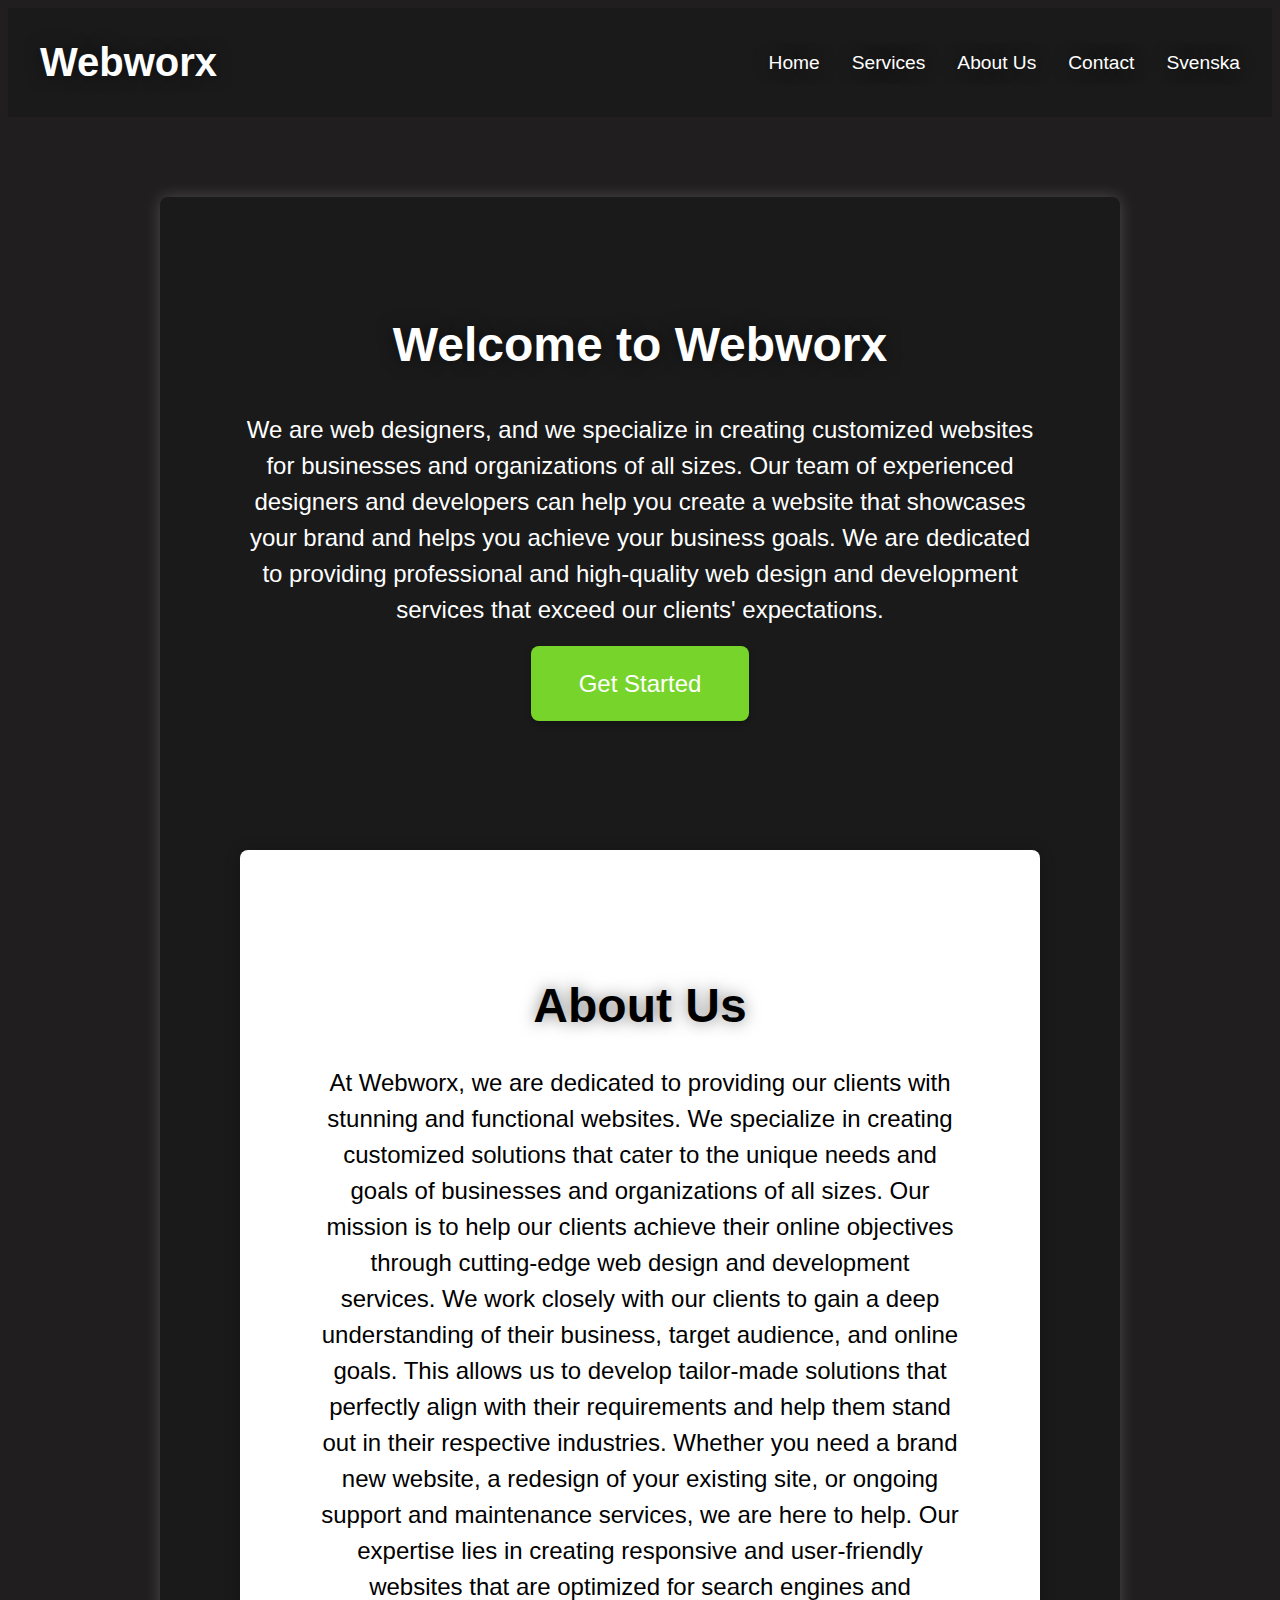
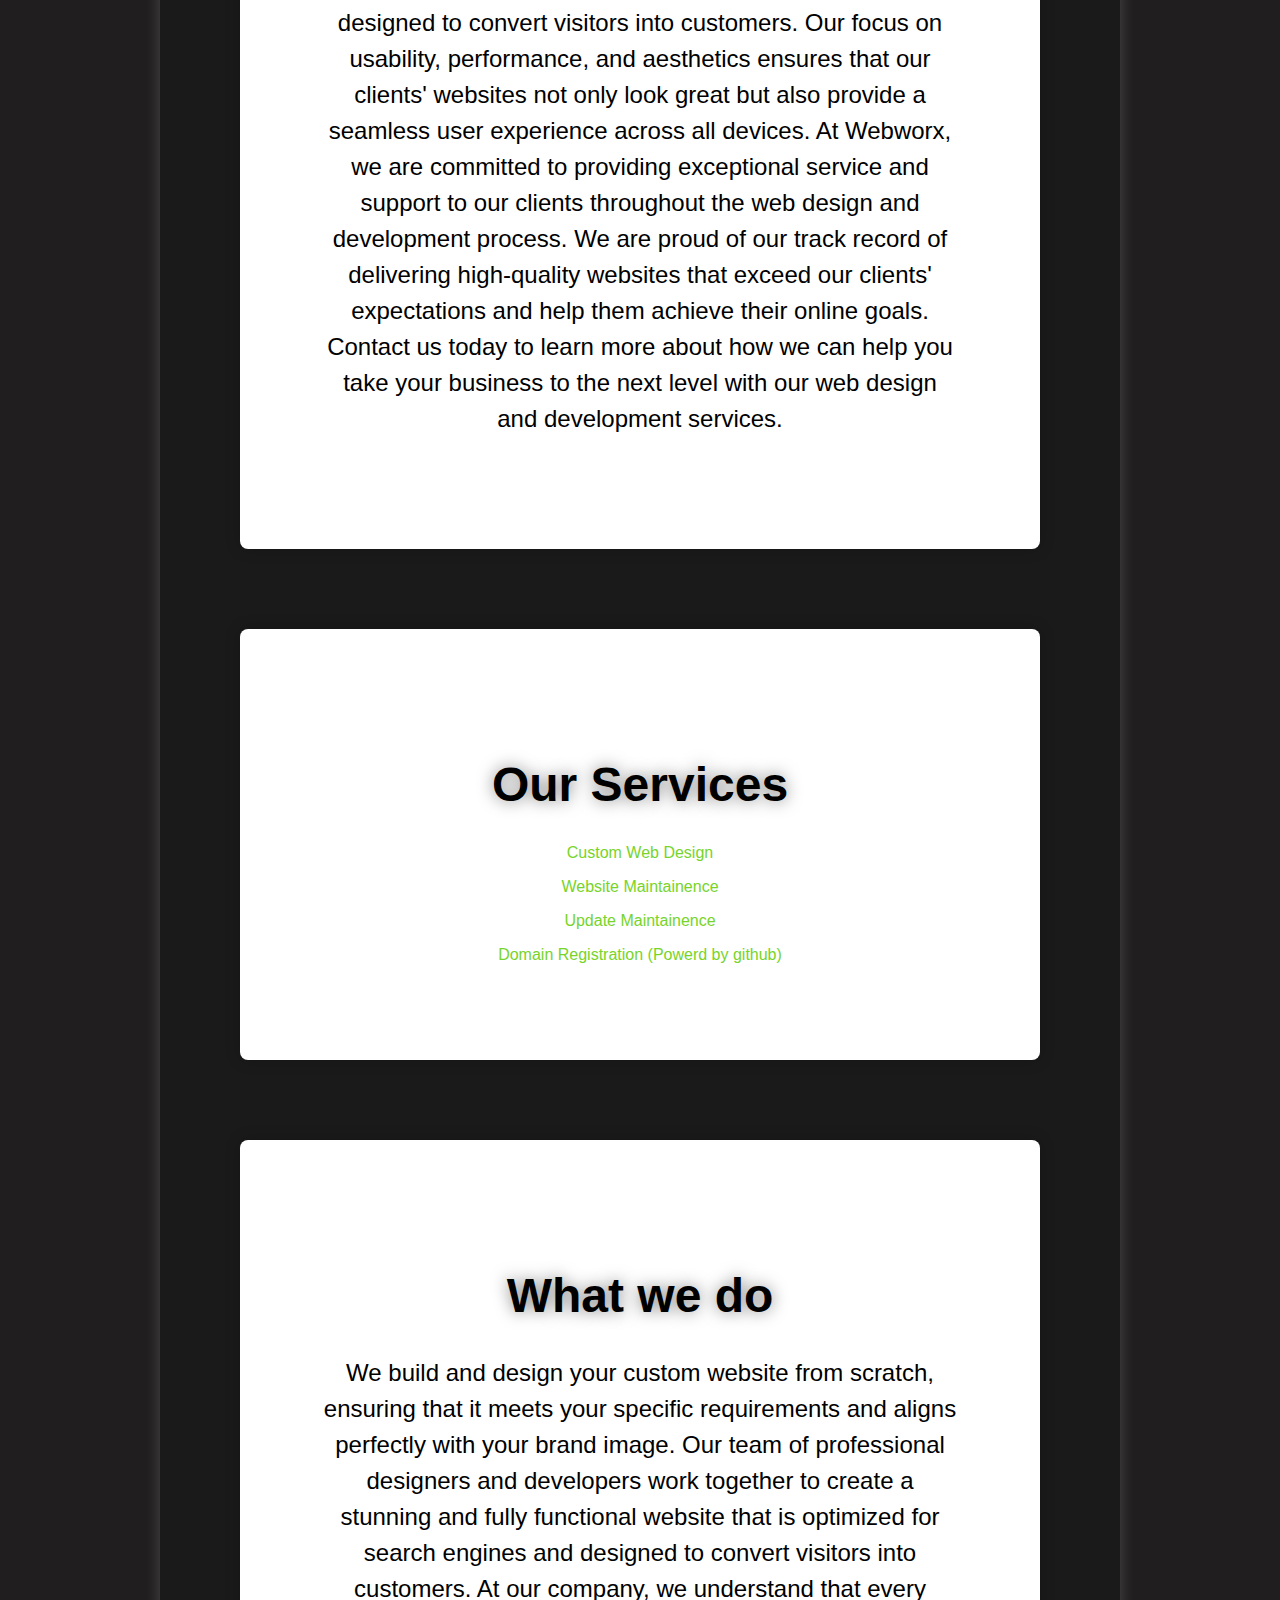
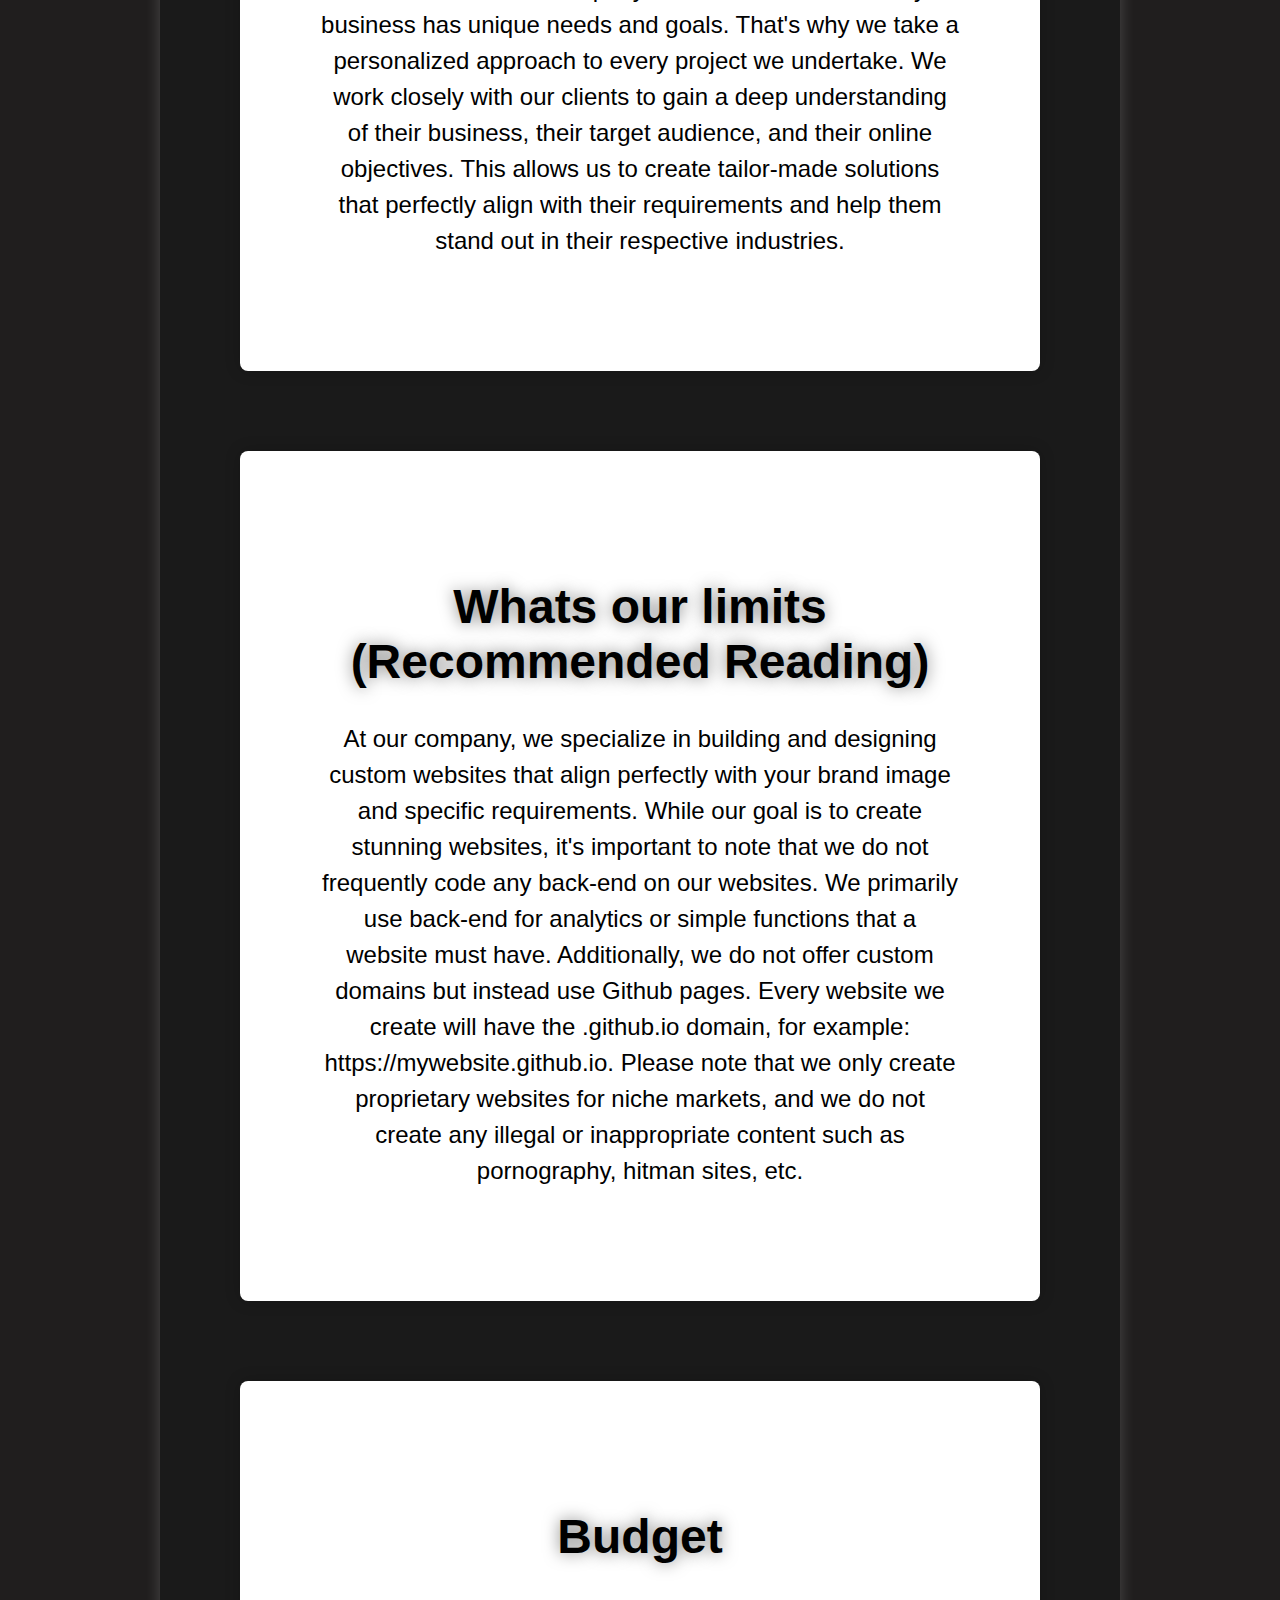
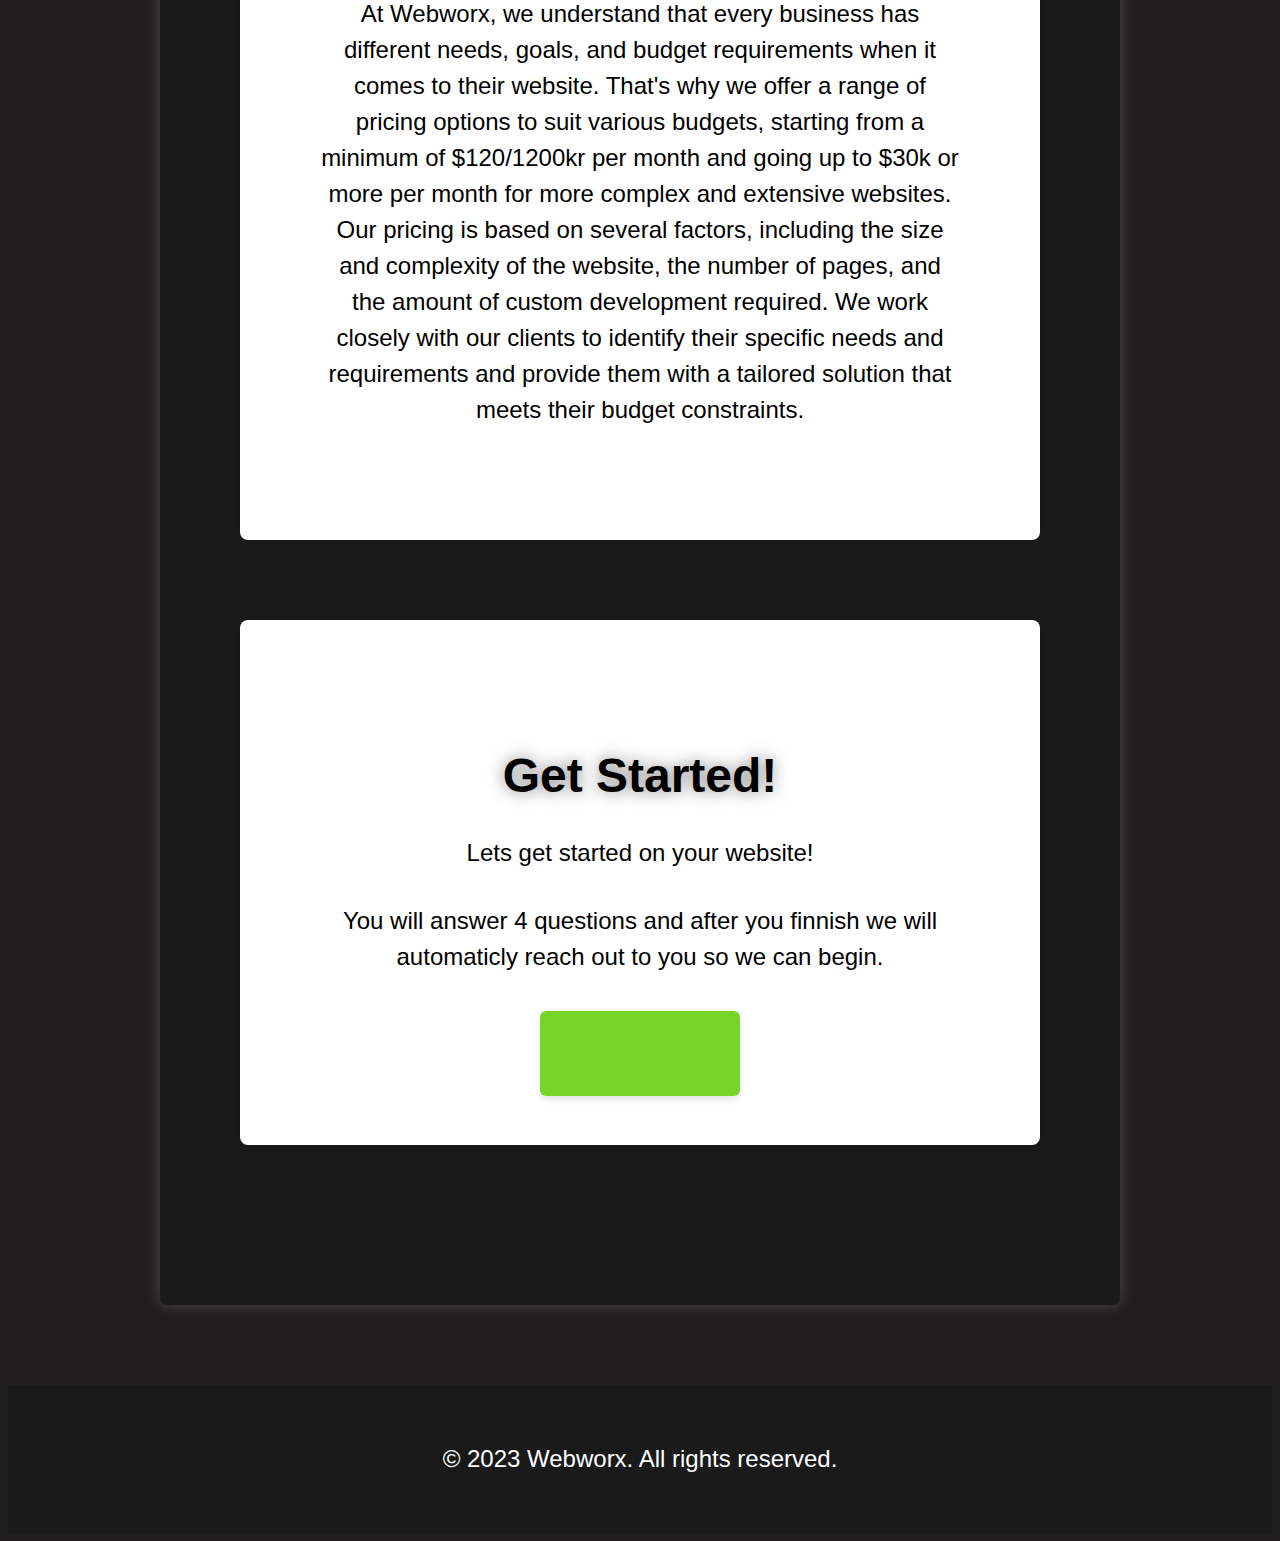
<file: index.html>
<!DOCTYPE html>
<html>
  <head>
    <title>Webworx</title>
    <link rel="stylesheet" type="text/css" href="style.css">
  </head>
  <body>
    <header>
      <h1>Webworx</h1>
      <nav>
        <ul>
          <li><a href="index.html">Home</a></li>
          <li><a href="#section2">Services</a></li>
          <li><a href="#section1">About Us</a></li>
          <li><a href="#section6">Contact</a></li>
          <li><a href="swe.html">Svenska</a></li>

        </ul>
      </nav>
    </header>
    <main>

    <div class="hero">
      <h2>Welcome to Webworx</h2>
      <p>We are web designers, and we specialize in creating customized websites for businesses and organizations of all sizes. Our team of experienced designers and developers can help you create a website that showcases your brand and helps you achieve your business goals. We are dedicated to providing professional and high-quality web design and development services that exceed our clients' expectations.</p><br>
      <a href="#section6" class="get-2">Get Started</a><br><br><br><br><br>


    </div>
      <div class="section" id="section1">
        <h3>About Us</h3>
        <p>At Webworx, we are dedicated to providing our clients with stunning and functional websites. We specialize in creating customized solutions that cater to the unique needs and goals of businesses and organizations of all sizes. Our mission is to help our clients achieve their online objectives through cutting-edge web design and development services.

We work closely with our clients to gain a deep understanding of their business, target audience, and online goals. This allows us to develop tailor-made solutions that perfectly align with their requirements and help them stand out in their respective industries. Whether you need a brand new website, a redesign of your existing site, or ongoing support and maintenance services, we are here to help.

Our expertise lies in creating responsive and user-friendly websites that are optimized for search engines and designed to convert visitors into customers. Our focus on usability, performance, and aesthetics ensures that our clients' websites not only look great but also provide a seamless user experience across all devices.

At Webworx, we are committed to providing exceptional service and support to our clients throughout the web design and development process. We are proud of our track record of delivering high-quality websites that exceed our clients' expectations and help them achieve their online goals. Contact us today to learn more about how we can help you take your business to the next level with our web design and development services.</p>
      </div>
      
      <div class="section" id="section2">
        <h3>Our Services</h3>
        <ul>
          <li><a href="#">Custom Web Design</a></li>
           <li><a href="#">Website Maintainence</a></li>
          <li><a href="#">Update Maintainence</a></li>
           <li><a href="#">Domain Registration (Powerd by github)</a></li>

        </ul>
      </div>
      
      <div class="section" id="section3">
        <h3>What we do</h3>
        <p>We build and design your custom website from scratch, ensuring that it meets your specific requirements and aligns perfectly with your brand image. Our team of professional designers and developers work together to create a stunning and fully functional website that is optimized for search engines and designed to convert visitors into customers.

At our company, we understand that every business has unique needs and goals. That's why we take a personalized approach to every project we undertake. We work closely with our clients to gain a deep understanding of their business, their target audience, and their online objectives. This allows us to create tailor-made solutions that perfectly align with their requirements and help them stand out in their respective industries. </p>
        
      </div>

      
      <div class="section" id="section4">
        <h3>Whats our limits (Recommended Reading)</h3>
        <p>At our company, we specialize in building and designing custom websites that align perfectly with your brand image and specific requirements. While our goal is to create stunning websites, it's important to note that we do not frequently code any back-end on our websites. We primarily use back-end for analytics or simple functions that a website must have. Additionally, we do not offer custom domains but instead use Github pages. Every website we create will have the .github.io domain, for example: https://mywebsite.github.io.

Please note that we only create proprietary websites for niche markets, and we do not create any illegal or inappropriate content such as pornography, hitman sites, etc.</p>
        
      </div>

       <div class="section" id="section5">
        <h3>Budget</h3>
        <p>At Webworx, we understand that every business has different needs, goals, and budget requirements when it comes to their website. That's why we offer a range of pricing options to suit various budgets, starting from a minimum of $120/1200kr per month and going up to $30k or more per month for more complex and extensive websites.
Our pricing is based on several factors, including the size and complexity of the website, the number of pages, and the amount of custom development required. We work closely with our clients to identify their specific needs and requirements and provide them with a tailored solution that meets their budget constraints.</p>
        
      </div>
       <div class="section" id="section6">
        <h3>Get Started!</h3>
        <p>Lets get started on your website! </p>
         <p>You will answer 4 questions and after you finnish we will automaticly reach out to you so we can begin.</p><br><br>

         <a href="https://www.fiverr.com/superman689/design-and-build-your-website" class="myButton">Get Started!</a>
         
        
      </div>
    </main>
    <footer> 
      <p>&copy; 2023 Webworx. All rights reserved.</p>
    </footer>
  </body>
</html>
</file>
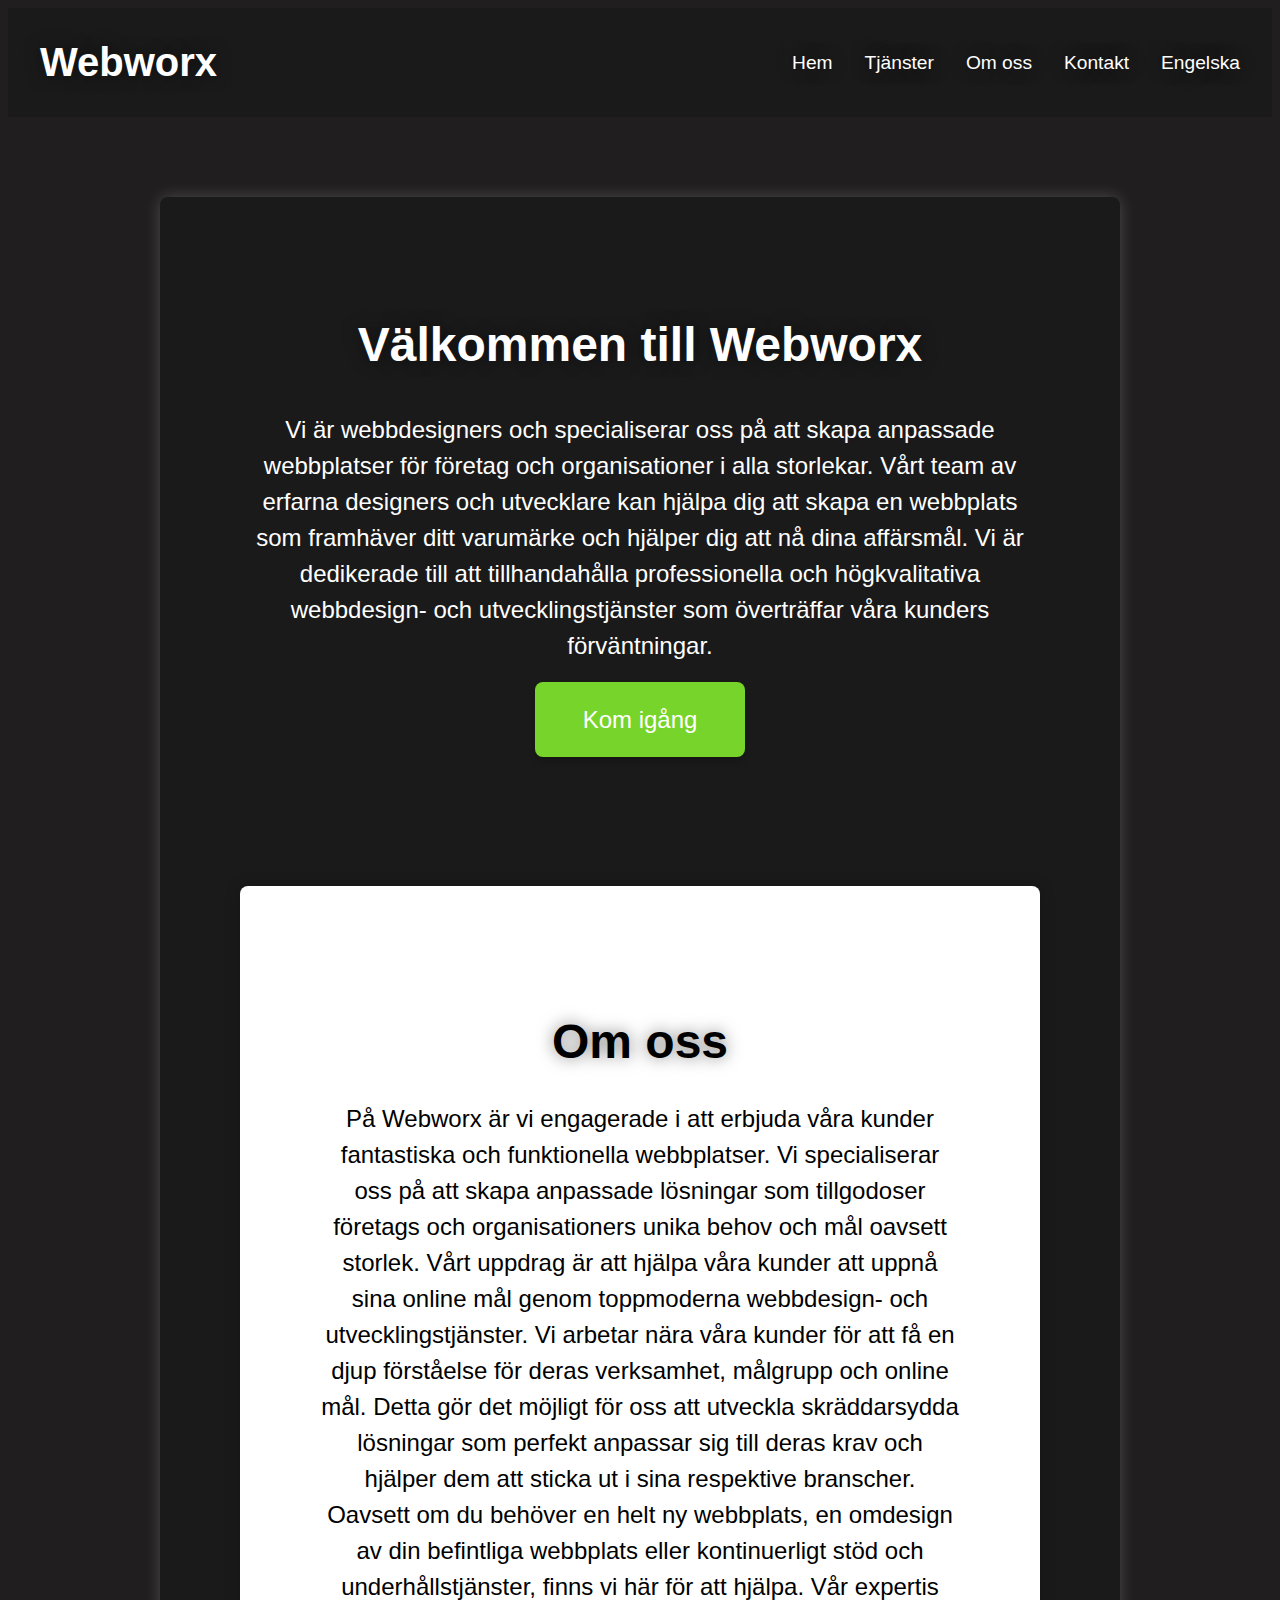
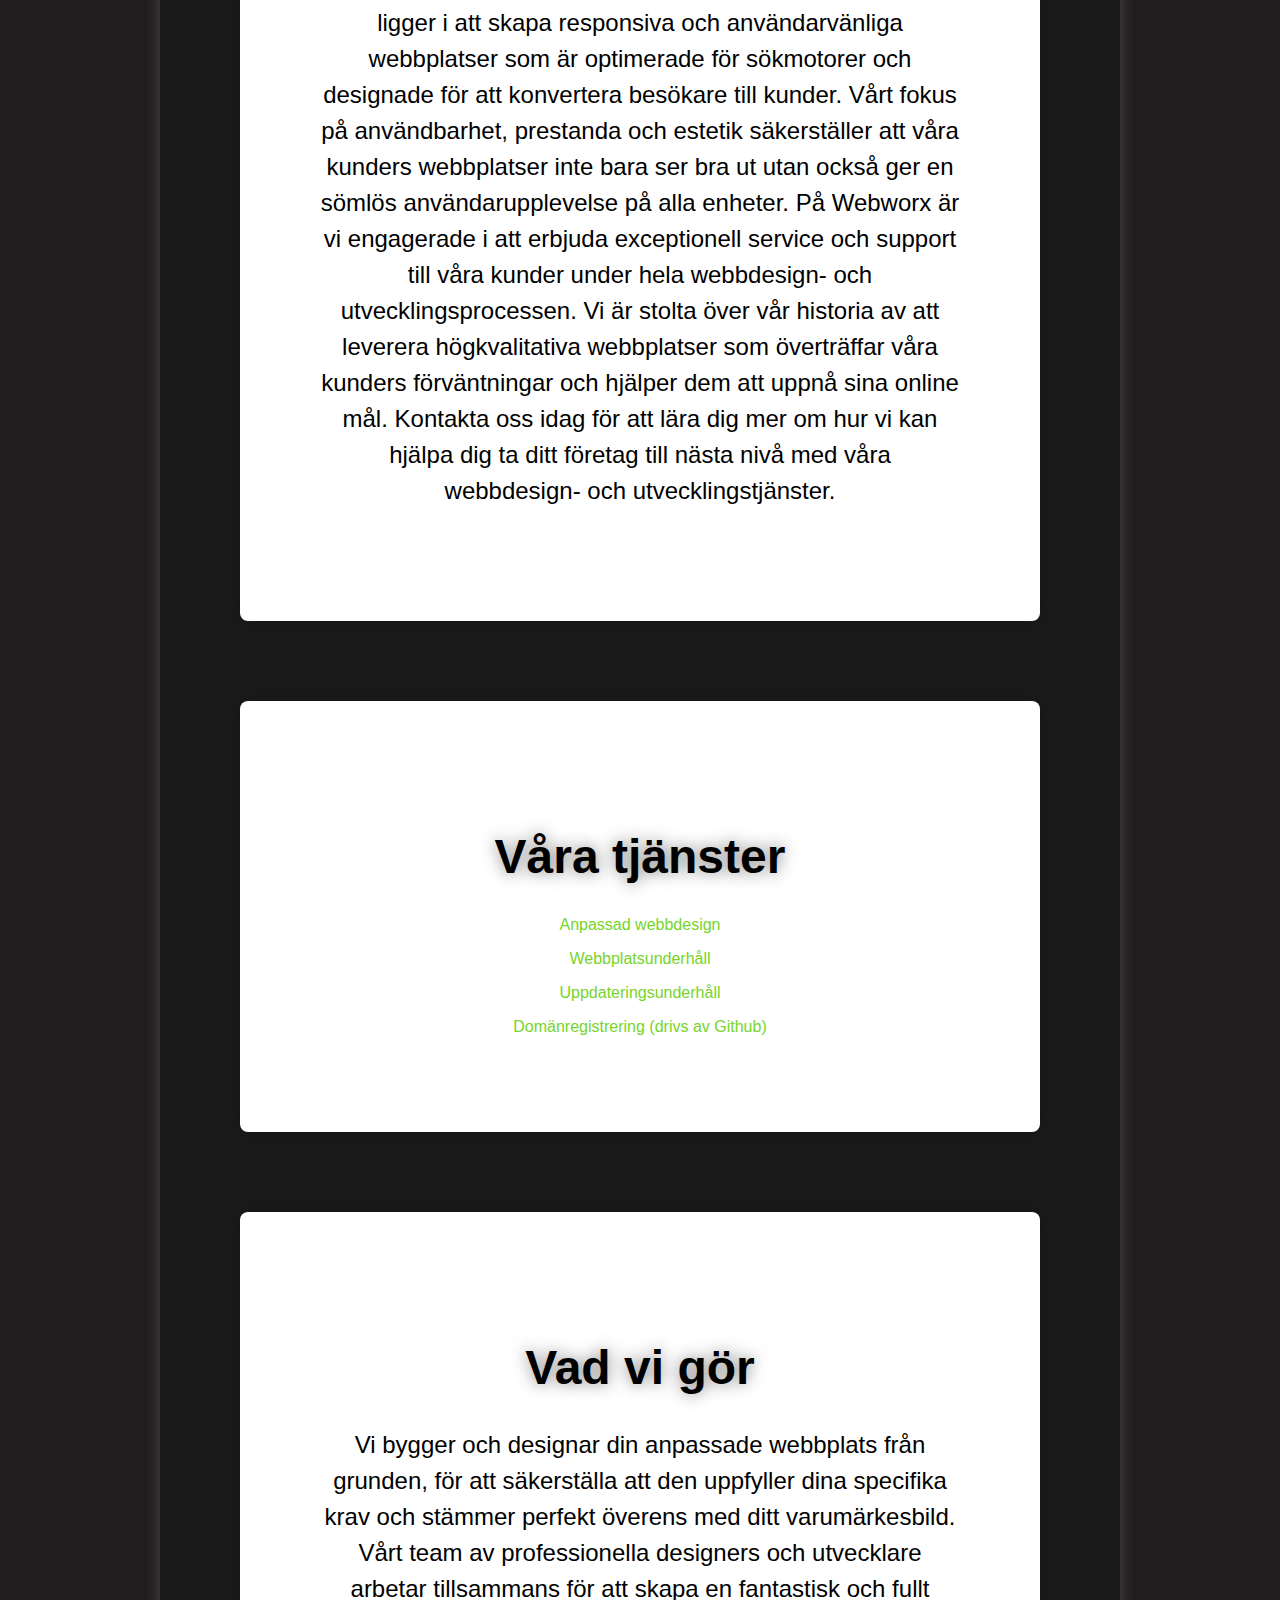
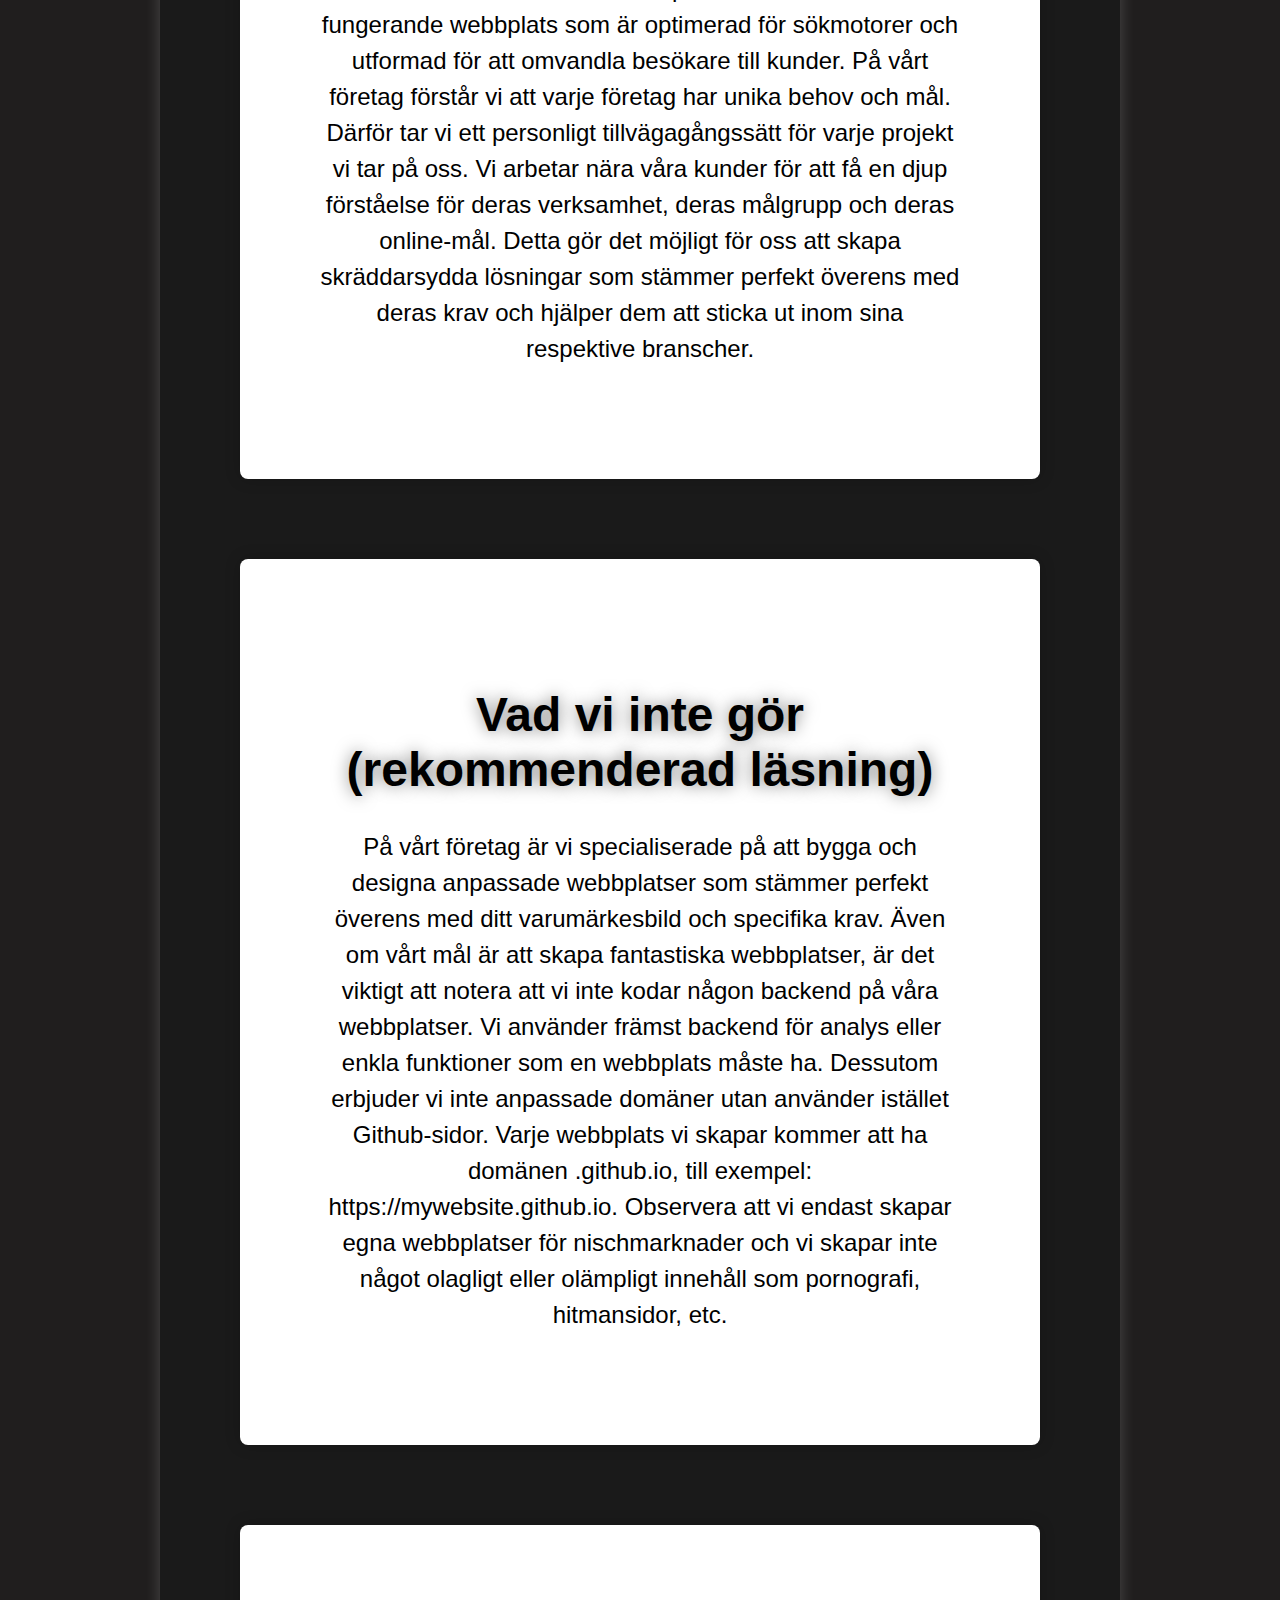
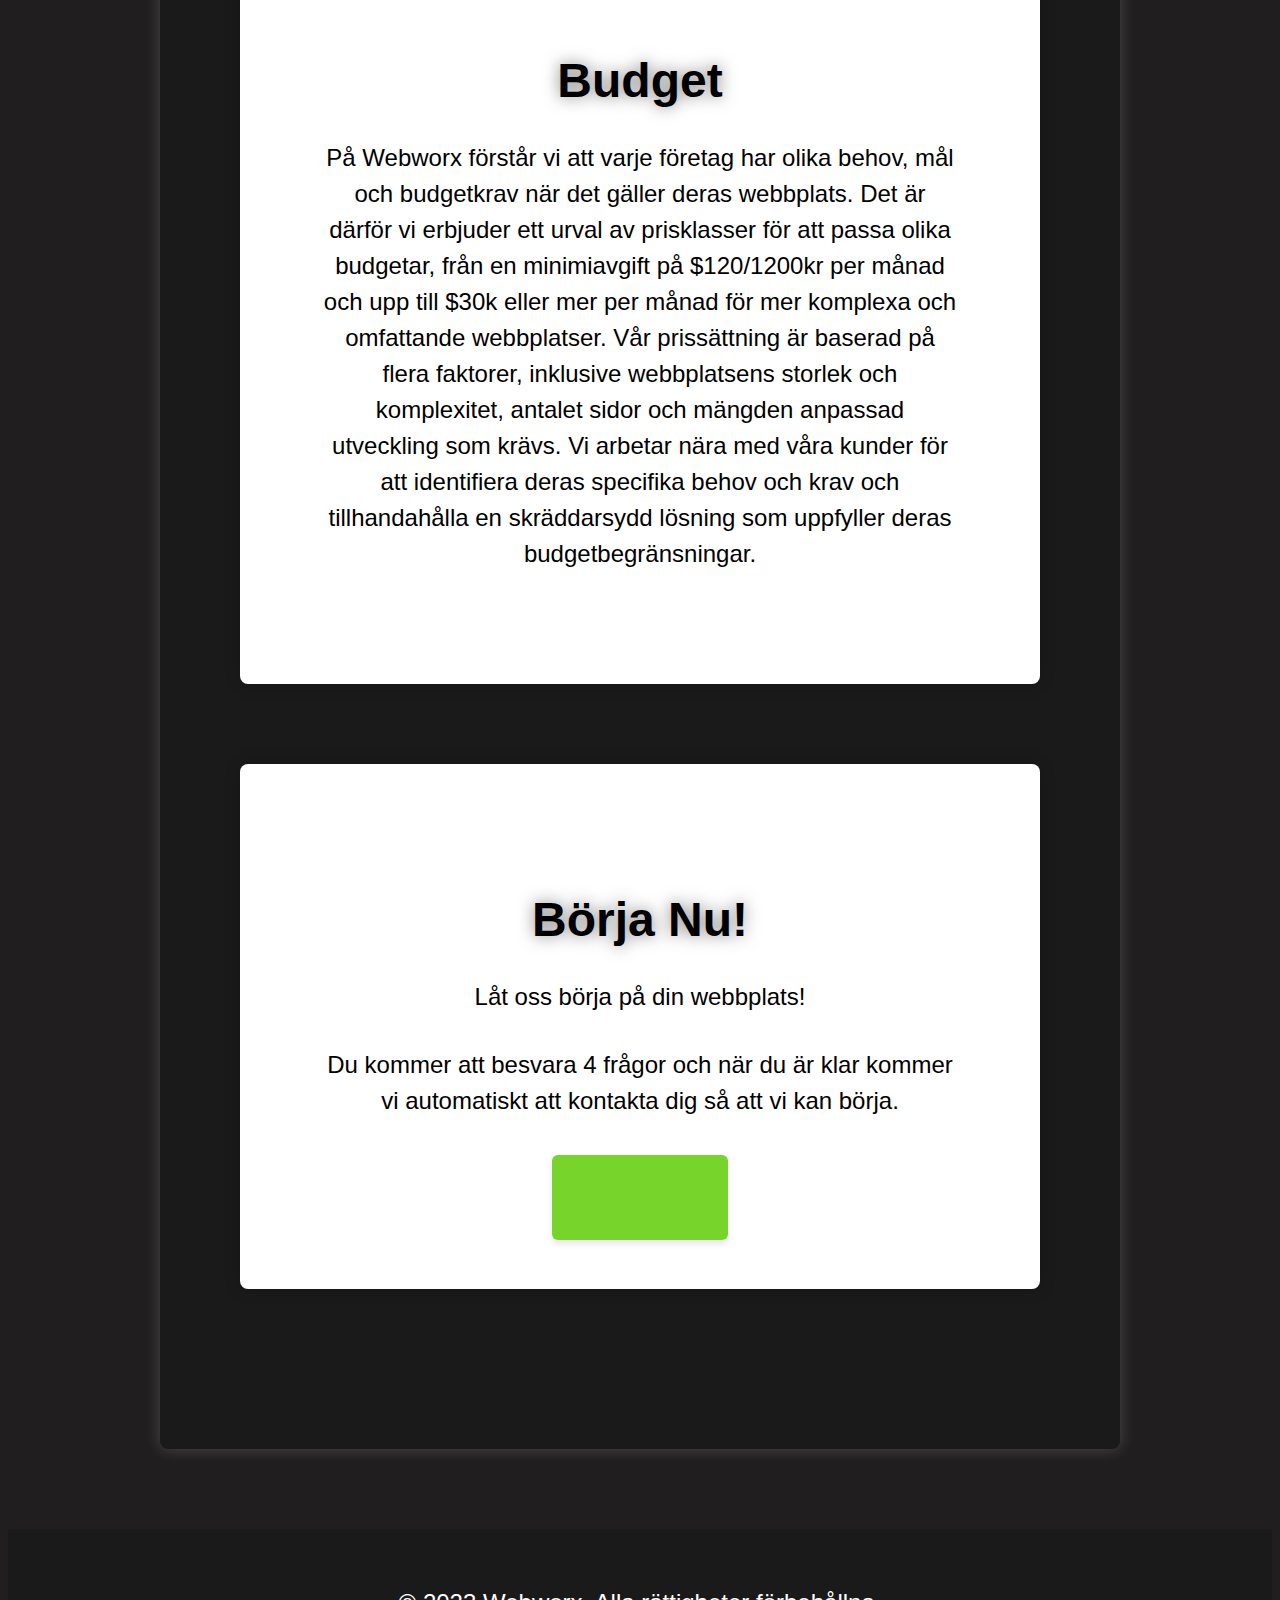
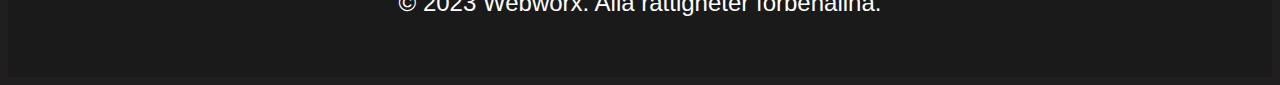
<file: swe.html>
<!DOCTYPE html>
<html>
  <head>
    <title>Webworx</title>
    <link rel="stylesheet" type="text/css" href="style.css">
  </head>
  <body>
    <header>
      <h1>Webworx</h1>
      <nav>
        <ul>
          <li><a href="index.html">Hem</a></li>
          <li><a href="#section2">Tjänster</a></li>
          <li><a href="#section1">Om oss</a></li>
          <li><a href="#section6">Kontakt</a></li>
          <li><a href="index.html">Engelska</a></li>
        </ul>
      </nav>
    </header>
    <main>

    <div class="hero">
      <h2>Välkommen till Webworx</h2>
      <p>Vi är webbdesigners och specialiserar oss på att skapa anpassade webbplatser för företag och organisationer i alla storlekar. Vårt team av erfarna designers och utvecklare kan hjälpa dig att skapa en webbplats som framhäver ditt varumärke och hjälper dig att nå dina affärsmål. Vi är dedikerade till att tillhandahålla professionella och högkvalitativa webbdesign- och utvecklingstjänster som överträffar våra kunders förväntningar.</p><br>
      <a href="#section6" class="get-2">Kom igång</a><br><br><br><br><br>
    </div>
      <div class="section" id="section1">
        <h3>Om oss</h3>
        <p>På Webworx är vi engagerade i att erbjuda våra kunder fantastiska och funktionella webbplatser. Vi specialiserar oss på att skapa anpassade lösningar som tillgodoser företags och organisationers unika behov och mål oavsett storlek. Vårt uppdrag är att hjälpa våra kunder att uppnå sina online mål genom toppmoderna webbdesign- och utvecklingstjänster.

Vi arbetar nära våra kunder för att få en djup förståelse för deras verksamhet, målgrupp och online mål. Detta gör det möjligt för oss att utveckla skräddarsydda lösningar som perfekt anpassar sig till deras krav och hjälper dem att sticka ut i sina respektive branscher. Oavsett om du behöver en helt ny webbplats, en omdesign av din befintliga webbplats eller kontinuerligt stöd och underhållstjänster, finns vi här för att hjälpa.

Vår expertis ligger i att skapa responsiva och användarvänliga webbplatser som är optimerade för sökmotorer och designade för att konvertera besökare till kunder. Vårt fokus på användbarhet, prestanda och estetik säkerställer att våra kunders webbplatser inte bara ser bra ut utan också ger en sömlös användarupplevelse på alla enheter.

På Webworx är vi engagerade i att erbjuda exceptionell service och support till våra kunder under hela webbdesign- och utvecklingsprocessen. Vi är stolta över vår historia av att leverera högkvalitativa webbplatser som överträffar våra kunders förväntningar och hjälper dem att uppnå sina online mål. Kontakta oss idag för att lära dig mer om hur vi kan hjälpa dig ta ditt företag till nästa nivå med våra webbdesign- och utvecklingstjänster.



</p>


      </div>
          <div class="section" id="section2">
    <h3>Våra tjänster</h3>
    <ul>
      <li><a href="#">Anpassad webbdesign</a></li>
       <li><a href="#">Webbplatsunderhåll</a></li>
      <li><a href="#">Uppdateringsunderhåll</a></li>
       <li><a href="#">Domänregistrering (drivs av Github)</a></li>

    </ul>
  </div>
  
  <div class="section" id="section3">
    <h3>Vad vi gör</h3>
    <p>Vi bygger och designar din anpassade webbplats från grunden, för att säkerställa att den uppfyller dina specifika krav och stämmer perfekt överens med ditt varumärkesbild. Vårt team av professionella designers och utvecklare arbetar tillsammans för att skapa en fantastisk och fullt fungerande webbplats som är optimerad för sökmotorer och utformad för att omvandla besökare till kunder.
På vårt företag förstår vi att varje företag har unika behov och mål. Därför tar vi ett personligt tillvägagångssätt för varje projekt vi tar på oss. Vi arbetar nära våra kunder för att få en djup förståelse för deras verksamhet, deras målgrupp och deras online-mål. Detta gör det möjligt för oss att skapa skräddarsydda lösningar som stämmer perfekt överens med deras krav och hjälper dem att sticka ut inom sina respektive branscher.</p>


  </div>

  
  <div class="section" id="section4">
    <h3>Vad vi inte gör (rekommenderad läsning)</h3>
    <p>På vårt företag är vi specialiserade på att bygga och designa anpassade webbplatser som stämmer perfekt överens med ditt varumärkesbild och specifika krav. Även om vårt mål är att skapa fantastiska webbplatser, är det viktigt att notera att vi inte kodar någon backend på våra webbplatser. Vi använder främst backend för analys eller enkla funktioner som en webbplats måste ha. Dessutom erbjuder vi inte anpassade domäner utan använder istället Github-sidor. Varje webbplats vi skapar kommer att ha domänen .github.io, till exempel: https://mywebsite.github.io.
Observera att vi endast skapar egna webbplatser för nischmarknader och vi skapar inte något olagligt eller olämpligt innehåll som pornografi, hitmansidor, etc.</p>


  </div>

   <div class="section" id="section5">
    <h3>Budget</h3>
    <p>På Webworx förstår vi att varje företag har olika behov, mål och budgetkrav när det gäller deras webbplats. Det är därför vi erbjuder ett urval av prisklasser för att passa olika budgetar, från en minimiavgift på $120/1200kr per månad och upp till $30k eller mer per månad för mer komplexa och omfattande webbplatser.

Vår prissättning är baserad på flera faktorer, inklusive webbplatsens storlek och komplexitet, antalet sidor och mängden anpassad utveckling som krävs. Vi arbetar nära med våra kunder för att identifiera deras specifika behov och krav och tillhandahålla en skräddarsydd lösning som uppfyller deras budgetbegränsningar.</p>

     </div>
       <div class="section" id="section6">
        <h3>Börja Nu!</h3>
        <p>Låt oss börja på din webbplats! </p>
         <p>Du kommer att besvara 4 frågor och när du är klar kommer vi automatiskt att kontakta dig så att vi kan börja.</p><br><br>

     <a href="https://form.jotform.com/230967904296064" class="myButton">Börja Nu!</a>
     
    
  </div>
</main>
<footer> 
  <p>&copy; 2023 Webworx. Alla rättigheter förbehållna.</p>
</footer>
</file>
<file: style.css>
/* Global styles */
body {
  background-color: #201e1e;
  font-family: Arial, sans-serif;
  color: #fff;
}

/* Header styles */
header {
  display: flex;
  justify-content: space-between;
  align-items: center;
  padding: 2rem;
  background-color: #1a1a1a;
}

.hero {
  color: #fff;
}

h1 {
  margin: 0;
  font-size: 2.5rem;
  text-shadow: 0 0 1rem rgba(0, 0, 0, 0.5);
}

nav ul {
  list-style: none;
  margin: 0;
  padding: 0;
  display: flex;
  gap: 2rem;
}

nav a {
  color: #fff;
  text-decoration: none;
  font-size: 1.2rem;
  text-shadow: 0 0 1rem rgba(0, 0, 0, 0.5);
}

nav a:hover {
  color: #77d42a;
}

/* Main content styles */
main {
  max-width: 800px;
  margin: 5rem auto;
  padding: 5rem;
  text-align: center;
  background-color: #1a1a1a;
  border-radius: 8px;
  color:black;
  box-shadow: 0 0 1rem rgba(255, 255, 255, 0.2);
}

h2 {
  font-size: 3rem;
  text-shadow: 0 0 1rem rgba(0, 0, 0, 0.5);
}

p {
  font-size: 1.5rem;
  line-height: 1.5;
}

.get-2 {
  background-color: #77d42a;
  color: #fff;
  border: none;
  padding: 1.5rem 3rem;
  font-size: 1.5rem;
  cursor: pointer;
  margin-top: 3rem;
  text-decoration: none;
  border-radius: 8px;
  box-shadow: 0 0.2rem 0.4rem rgba(0, 0, 0, 0.2);
  transition: background-color 0.3s ease;
}

.get-2:hover {
  background-color: #5cb811;
}

/* Footer styles */
footer {
  text-align: center;
  padding: 2rem;
  background-color: #1a1a1a;
}

/* Section styles */
.section {
  max-width: 900px;
  margin: 5rem auto;
  padding: 5rem;
  text-align: center;
  background-color: #fff;
  border-radius: 8px;
  box-shadow: 0 0 1rem rgba(0, 0, 0, 0.2);
}

.section h3 {
  font-size: 3rem;
  margin-bottom: 2rem;
  text-shadow: 0 0 1rem rgba(0, 0, 0, 0.5);
}

.section p {
  font-size: 1.5rem;
  line-height: 1.5;
  margin-bottom: 2rem;
}

.section ul {
  list-style: none;
  margin: 0;
  padding: 0;
}

.section li {
  margin: 1rem 0;
}

.section a {
  color: #77d42a;
  text-decoration: none;
  font-size: 1

}

/* Custom button styles */
.myButton {
background-color: #77d42a;
color: black;
border: none;
padding: 2rem 3rem;
font-size: 1.2rem;
cursor: pointer;
border-radius: 6px;
box-shadow: 0 0.2rem 0.4rem rgba(0, 0, 0, 0.1);
transition: background-color 0.3s ease;
}

.myButton:hover {
background-color: #5cb811;
}

.myButton:active {
position: relative;
top: 1px;
box-shadow: none;
}
</file>
